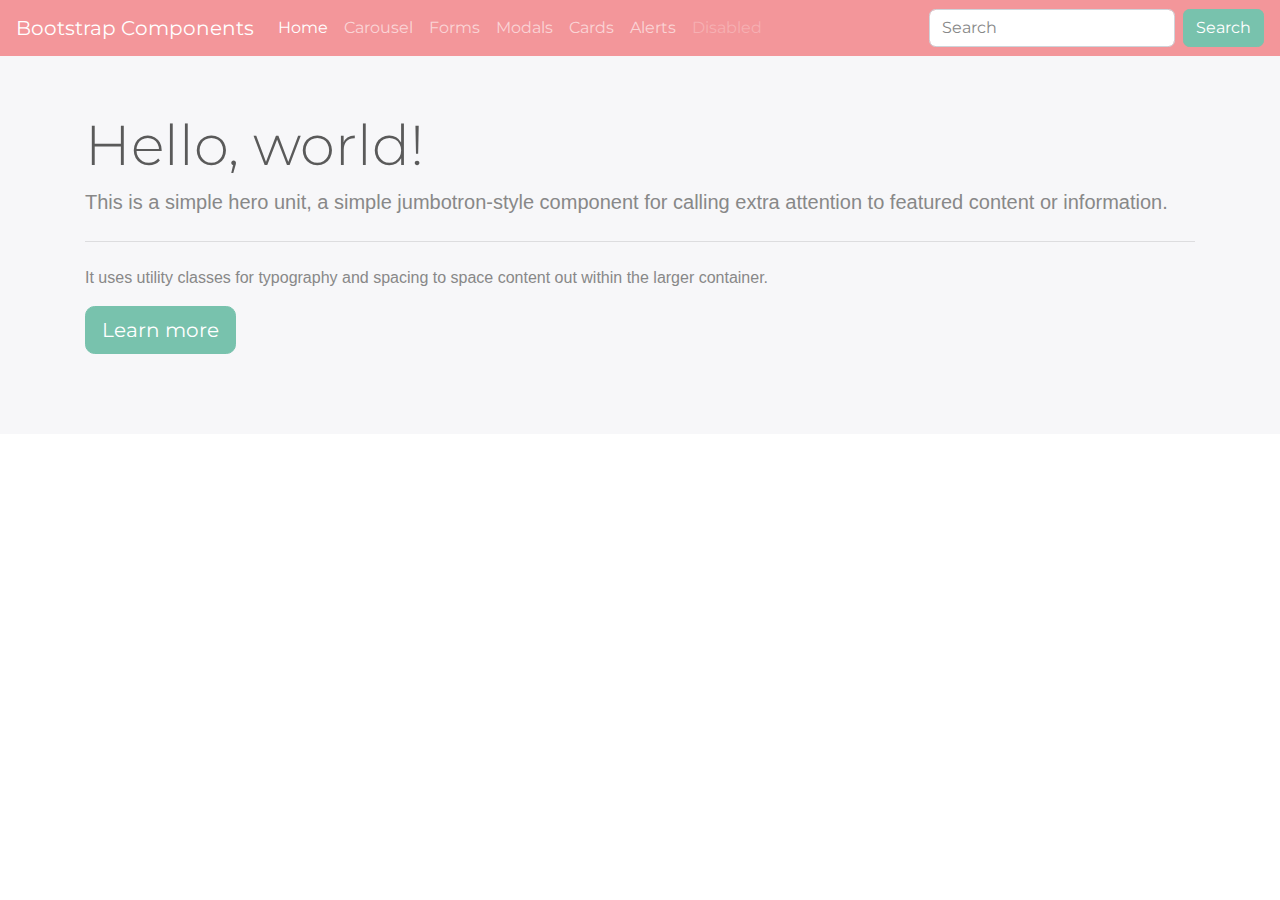
<file: index.html>
<!DOCTYPE html>

<html>
	<head>
		<title>Bootstrap 4.0 - Jumbotron</title>
		<!--<link href="https://maxcdn.bootstrapcdn.com/bootstrap/4.0.0/css/bootstrap.min.css" rel="stylesheet" integrity="sha384-Gn5384xqQ1aoWXA+058RXPxPg6fy4IWvTNh0E263XmFcJlSAwiGgFAW/dAiS6JXm" crossorigin="anonymous">-->

		<script src="https://ajax.googleapis.com/ajax/libs/jquery/1.12.4/jquery.min.js"></script>

		<link href="style.css" rel="stylesheet">
		<link href="bootstrap.css" rel="stylesheet">
	</head>
	
	<body>
		<div class="container-fluid">
			<header>
		    	<!-- Fixed navbar -->
		    	<nav class="navbar navbar-expand-md navbar-dark fixed-top bg-dark">
		        	<a class="navbar-brand" href="#">Bootstrap Components</a>
		        	<button class="navbar-toggler" type="button" data-toggle="collapse" data-target="#navbarCollapse" aria-controls="navbarCollapse" aria-expanded="false" aria-label="Toggle navigation">
		          		<span class="navbar-toggler-icon"></span>
		        	</button>
		        	<div class="collapse navbar-collapse" id="navbarCollapse">
		          		<ul class="navbar-nav mr-auto">
		            		<li class="nav-item active">
		              			<a class="nav-link" href="index.html">Home <span class="sr-only">(current)</span></a>
		            		</li>
		            		<li class="nav-item">
		              			<a class="nav-link" href="carousel.html">Carousel</a>
		            		</li>
		            		<li class="nav-item">
		              			<a class="nav-link" href="forms.html">Forms</a>
		            		</li>
		            		<li class="nav-item">
		              			<a class="nav-link" href="modals.html">Modals</a>
		            		</li>
		            		<li class="nav-item">
		              			<a class="nav-link" href="cards.html">Cards</a>
		            		</li>
		            		<li class="nav-item">
		              			<a class="nav-link" href="alerts.html">Alerts</a>
		            		</li>
		            		<li class="nav-item">
		              			<a class="nav-link disabled" href="#">Disabled</a>
		            		</li>
		          		</ul>
		          		<form class="form-inline mt-2 mt-md-0">
		            		<input class="form-control mr-sm-2" type="text" placeholder="Search" aria-label="Search">
		            		<button class="btn btn-primary my-2 my-sm-0" type="submit">Search</button>
		          		</form>
		        	</div><!-- end collapse nav-->
		      	</nav>
		    </header>
		</div><!-- end of container-fluid-->

		<div class="jumbotron jumbotron-fluid">
			<div class="container">
				<h1 class="display-4">Hello, world!</h1>
			  	<p class="lead">This is a simple hero unit, a simple jumbotron-style component for calling extra attention to featured content or information.</p>
			  	<hr class="my-4">
			  	<p>It uses utility classes for typography and spacing to space content out within the larger container.</p>
			  	<p class="lead">
			    	<a class="btn btn-primary btn-lg" href="#" role="button">Learn more</a>
			  	</p>
		  	</div>
		</div>


		<script src="https://maxcdn.bootstrapcdn.com/bootstrap/4.0.0/js/bootstrap.min.js" integrity="sha384-JZR6Spejh4U02d8jOt6vLEHfe/JQGiRRSQQxSfFWpi1MquVdAyjUar5+76PVCmYl" crossorigin="anonymous"></script>
	</body>


</html>
</file>
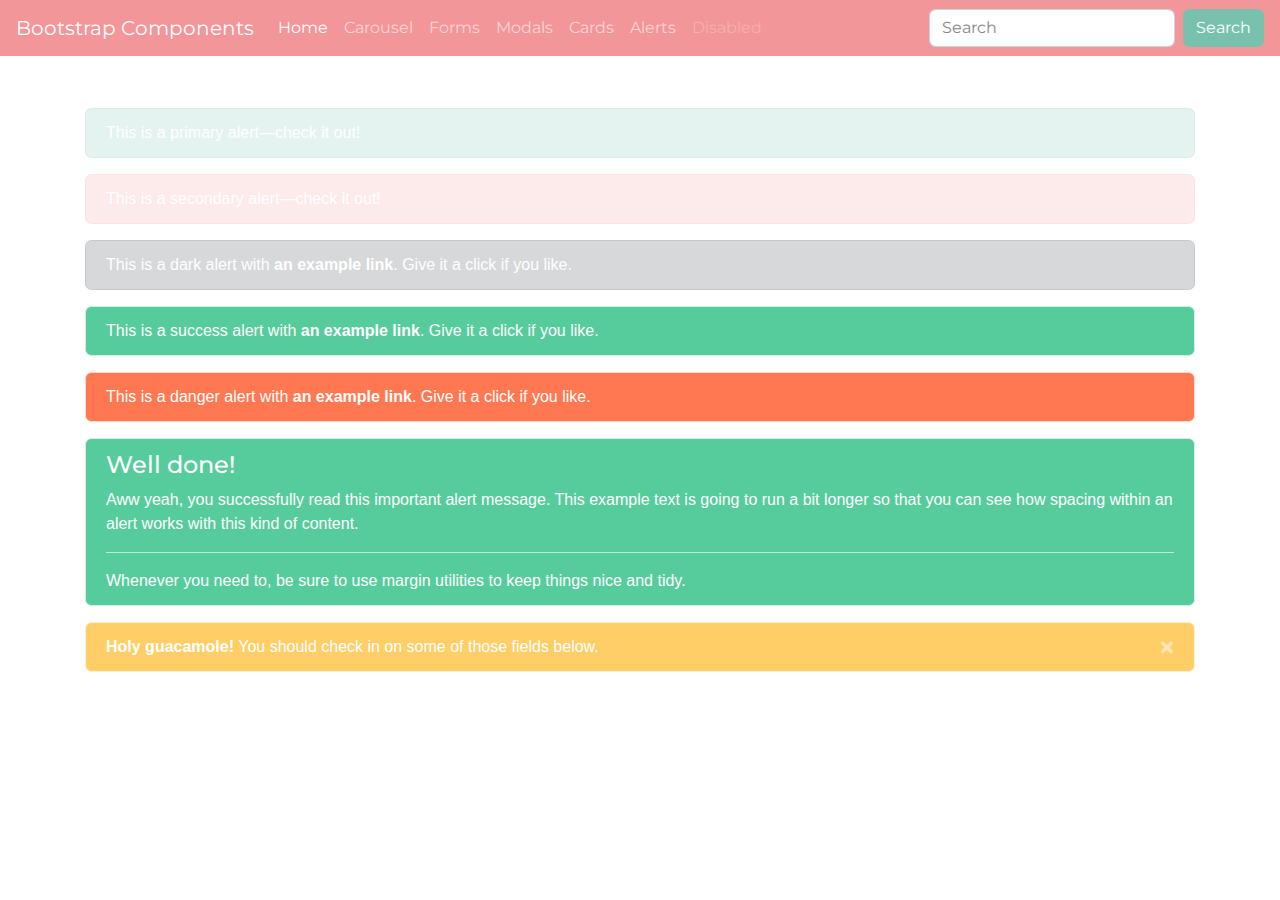
<file: alerts.html>
<!DOCTYPE html>

<html>
	<head>
		<title>Bootstrap 4.0 - Alerts</title>
		<!--<link href="https://maxcdn.bootstrapcdn.com/bootstrap/4.0.0/css/bootstrap.min.css" rel="stylesheet" integrity="sha384-Gn5384xqQ1aoWXA+058RXPxPg6fy4IWvTNh0E263XmFcJlSAwiGgFAW/dAiS6JXm" crossorigin="anonymous">-->

		<script src="https://ajax.googleapis.com/ajax/libs/jquery/1.12.4/jquery.min.js"></script>

		<link href="style.css" rel="stylesheet">
		<link href="bootstrap.css" rel="stylesheet">
	</head>
	
	<body>
		<div class="container-fluid">
			<header>
		    	<!-- Fixed navbar -->
		    	<nav class="navbar navbar-expand-md navbar-dark fixed-top bg-dark">
		        	<a class="navbar-brand" href="#">Bootstrap Components</a>
		        	<button class="navbar-toggler" type="button" data-toggle="collapse" data-target="#navbarCollapse" aria-controls="navbarCollapse" aria-expanded="false" aria-label="Toggle navigation">
		          		<span class="navbar-toggler-icon"></span>
		        	</button>
		        	<div class="collapse navbar-collapse" id="navbarCollapse">
		          		<ul class="navbar-nav mr-auto">
		            		<li class="nav-item active">
		              			<a class="nav-link" href="index.html">Home <span class="sr-only">(current)</span></a>
		            		</li>
		            		<li class="nav-item">
		              			<a class="nav-link" href="carousel.html">Carousel</a>
		            		</li>
		            		<li class="nav-item">
		              			<a class="nav-link" href="forms.html">Forms</a>
		            		</li>
		            		<li class="nav-item">
		              			<a class="nav-link" href="modals.html">Modals</a>
		            		</li>
		            		<li class="nav-item">
		              			<a class="nav-link" href="cards.html">Cards</a>
		            		</li>
		            		<li class="nav-item">
		              			<a class="nav-link" href="alerts.html">Alerts</a>
		            		</li>
		            		<li class="nav-item">
		              			<a class="nav-link disabled" href="#">Disabled</a>
		            		</li>
		          		</ul>
		          		<form class="form-inline mt-2 mt-md-0">
		            		<input class="form-control mr-sm-2" type="text" placeholder="Search" aria-label="Search">
		            		<button class="btn btn-primary my-2 my-sm-0" type="submit">Search</button>
		          		</form>
		        	</div><!-- end collapse nav-->
		      	</nav>
		    </header>
		</div><!-- end of container-fluid-->

		<div class="container">
			<div class="alert alert-primary" role="alert">This is a primary alert—check it out!</div>
			<div class="alert alert-secondary" role="alert">This is a secondary alert—check it out!</div>

			<div class="alert alert-dark" role="alert">
  				This is a dark alert with <a href="#" class="alert-link">an example link</a>. Give it a click if you like.
			</div>
			<div class="alert alert-success" role="alert">
  				This is a success alert with <a href="index.html" class="alert-link">an example link</a>. Give it a click if you like.
			</div>
			<div class="alert alert-danger" role="alert">
  				This is a danger alert with <a href="alerts.html" class="alert-link">an example link</a>. Give it a click if you like.
			</div>

			

			<div class="alert alert-success" role="alert">
  				<h4 class="alert-heading">Well done!</h4>
  				<p>Aww yeah, you successfully read this important alert message. This example text is going to run a bit longer so that you can see how spacing within an alert works with this kind of content.</p>
  				<hr>
  				<p class="mb-0">Whenever you need to, be sure to use margin utilities to keep things nice and tidy.</p>
			</div>

			<div class="alert alert-warning alert-dismissible fade show" role="alert">
				<strong>Holy guacamole!</strong> You should check in on some of those fields below.
			  	<button type="button" class="close" data-dismiss="alert" aria-label="Close">
			    	<span aria-hidden="true">&times;</span>
			  	</button>
			</div>
		</div><!-- end of container-->


		<script src="https://maxcdn.bootstrapcdn.com/bootstrap/4.0.0/js/bootstrap.min.js" integrity="sha384-JZR6Spejh4U02d8jOt6vLEHfe/JQGiRRSQQxSfFWpi1MquVdAyjUar5+76PVCmYl" crossorigin="anonymous"></script>
	</body>


</html>
</file>
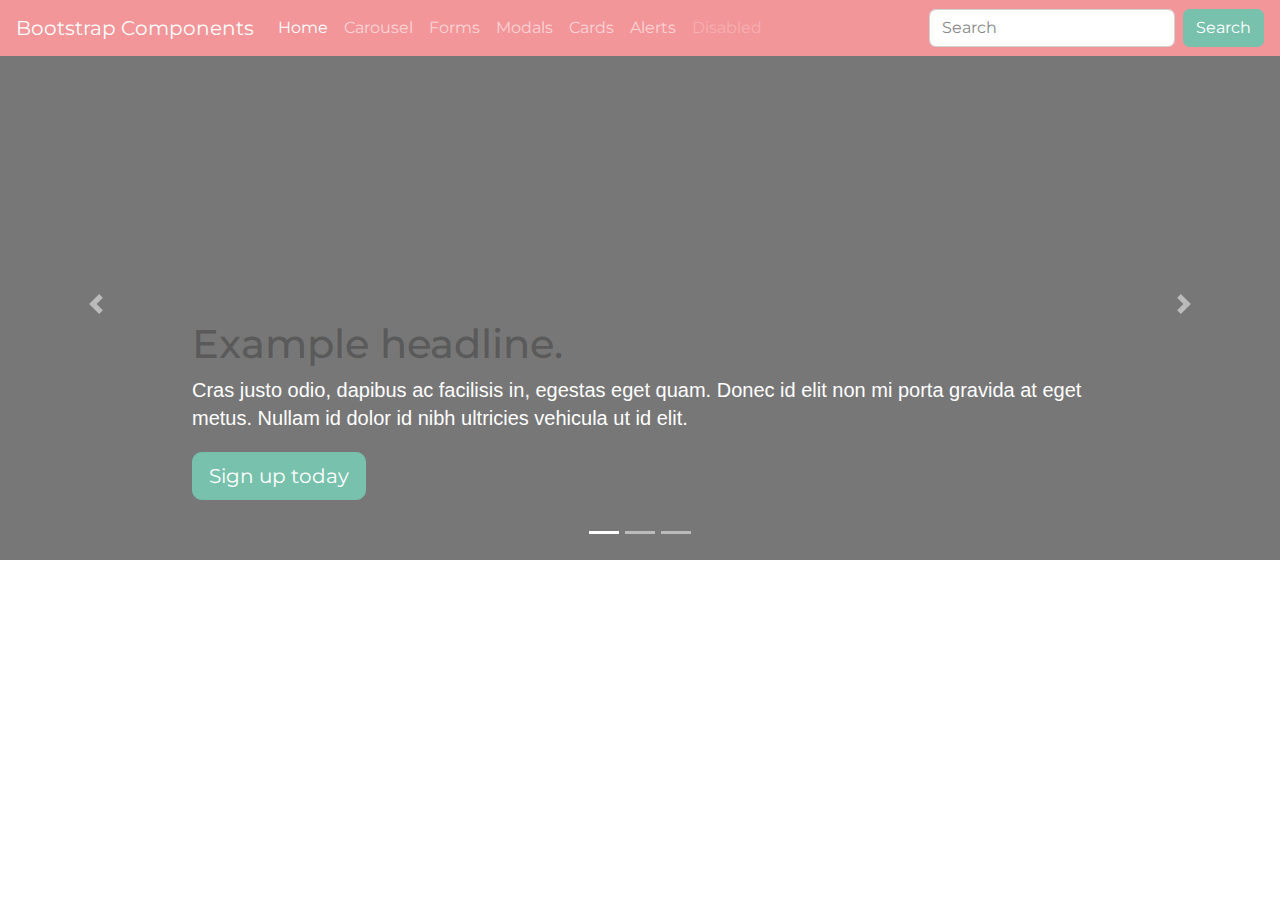
<file: carousel.html>
<!DOCTYPE html>

<html>
	<head>
		<title>Bootstrap 4.0 - Carousel</title>
		<!--<link href="https://maxcdn.bootstrapcdn.com/bootstrap/4.0.0/css/bootstrap.min.css" rel="stylesheet" integrity="sha384-Gn5384xqQ1aoWXA+058RXPxPg6fy4IWvTNh0E263XmFcJlSAwiGgFAW/dAiS6JXm" crossorigin="anonymous">-->

		<script src="https://ajax.googleapis.com/ajax/libs/jquery/1.12.4/jquery.min.js"></script>

		<link href="style.css" rel="stylesheet">
		<link href="bootstrap.css" rel="stylesheet">
	</head>
	
	<body>
		<div class="container-fluid">
			<header>
		    	<!-- Fixed navbar -->
		    	<nav class="navbar navbar-expand-md navbar-dark fixed-top bg-dark">
		        	<a class="navbar-brand" href="#">Bootstrap Components</a>
		        	<button class="navbar-toggler" type="button" data-toggle="collapse" data-target="#navbarCollapse" aria-controls="navbarCollapse" aria-expanded="false" aria-label="Toggle navigation">
		          		<span class="navbar-toggler-icon"></span>
		        	</button>
		        	<div class="collapse navbar-collapse" id="navbarCollapse">
		          		<ul class="navbar-nav mr-auto">
		            		<li class="nav-item active">
		              			<a class="nav-link" href="index.html">Home <span class="sr-only">(current)</span></a>
		            		</li>
		            		<li class="nav-item">
		              			<a class="nav-link" href="carousel.html">Carousel</a>
		            		</li>
		            		<li class="nav-item">
		              			<a class="nav-link" href="forms.html">Forms</a>
		            		</li>
		            		<li class="nav-item">
		              			<a class="nav-link" href="modals.html">Modals</a>
		            		</li>
		            		<li class="nav-item">
		              			<a class="nav-link" href="cards.html">Cards</a>
		            		</li>
		            		<li class="nav-item">
		              			<a class="nav-link" href="alerts.html">Alerts</a>
		            		</li>
		            		<li class="nav-item">
		              			<a class="nav-link disabled" href="#">Disabled</a>
		            		</li>
		          		</ul>
		          		<form class="form-inline mt-2 mt-md-0">
		            		<input class="form-control mr-sm-2" type="text" placeholder="Search" aria-label="Search">
		            		<button class="btn btn-primary my-2 my-sm-0" type="submit">Search</button>
		          		</form>
		        	</div><!-- end collapse nav-->
		      	</nav>
		    </header>
		</div><!-- end of container-fluid-->

      	<div id="myCarousel" class="carousel slide" data-ride="carousel">
	        <ol class="carousel-indicators">
	          	<li data-target="#myCarousel" data-slide-to="0" class="active"></li>
	          	<li data-target="#myCarousel" data-slide-to="1"></li>
	          	<li data-target="#myCarousel" data-slide-to="2"></li>
	        </ol>
	        <div class="carousel-inner">
	          	<div class="carousel-item active">
	            	<img class="first-slide" src="[data-uri]" alt="First slide">
	            	<div class="container">
	              		<div class="carousel-caption text-left">
	                <h1>Example headline.</h1>
	                <p>Cras justo odio, dapibus ac facilisis in, egestas eget quam. Donec id elit non mi porta gravida at eget metus. Nullam id dolor id nibh ultricies vehicula ut id elit.</p>
	                <p><a class="btn btn-lg btn-primary" href="#" role="button">Sign up today</a></p>
	              </div>
	            </div>
	          </div>
	          <div class="carousel-item">
	            <img class="second-slide" src="[data-uri]" alt="Second slide">
	            <div class="container">
	              <div class="carousel-caption">
	                <h1>Another example headline.</h1>
	                <p>Cras justo odio, dapibus ac facilisis in, egestas eget quam. Donec id elit non mi porta gravida at eget metus. Nullam id dolor id nibh ultricies vehicula ut id elit.</p>
	                <p><a class="btn btn-lg btn-primary" href="#" role="button">Learn more</a></p>
	              </div>
	            </div>
	          </div>
	          <div class="carousel-item">
	            <img class="third-slide" src="[data-uri]" alt="Third slide">
	            <div class="container">
	              <div class="carousel-caption text-right">
	                <h1>One more for good measure.</h1>
	                <p>Cras justo odio, dapibus ac facilisis in, egestas eget quam. Donec id elit non mi porta gravida at eget metus. Nullam id dolor id nibh ultricies vehicula ut id elit.</p>
	                <p><a class="btn btn-lg btn-primary" href="#" role="button">Browse gallery</a></p>
	              </div>
	            </div>
	          </div>
        	</div>
	        <a class="carousel-control-prev" href="#myCarousel" role="button" data-slide="prev">
	          <span class="carousel-control-prev-icon" aria-hidden="true"></span>
	          <span class="sr-only">Previous</span>
	        </a>
	        <a class="carousel-control-next" href="#myCarousel" role="button" data-slide="next">
	          <span class="carousel-control-next-icon" aria-hidden="true"></span>
	          <span class="sr-only">Next</span>
	        </a>
      	</div><!-- end myCarousel-->

		<script src="https://maxcdn.bootstrapcdn.com/bootstrap/4.0.0/js/bootstrap.min.js" integrity="sha384-JZR6Spejh4U02d8jOt6vLEHfe/JQGiRRSQQxSfFWpi1MquVdAyjUar5+76PVCmYl" crossorigin="anonymous"></script>
	</body>


</html>
</file>
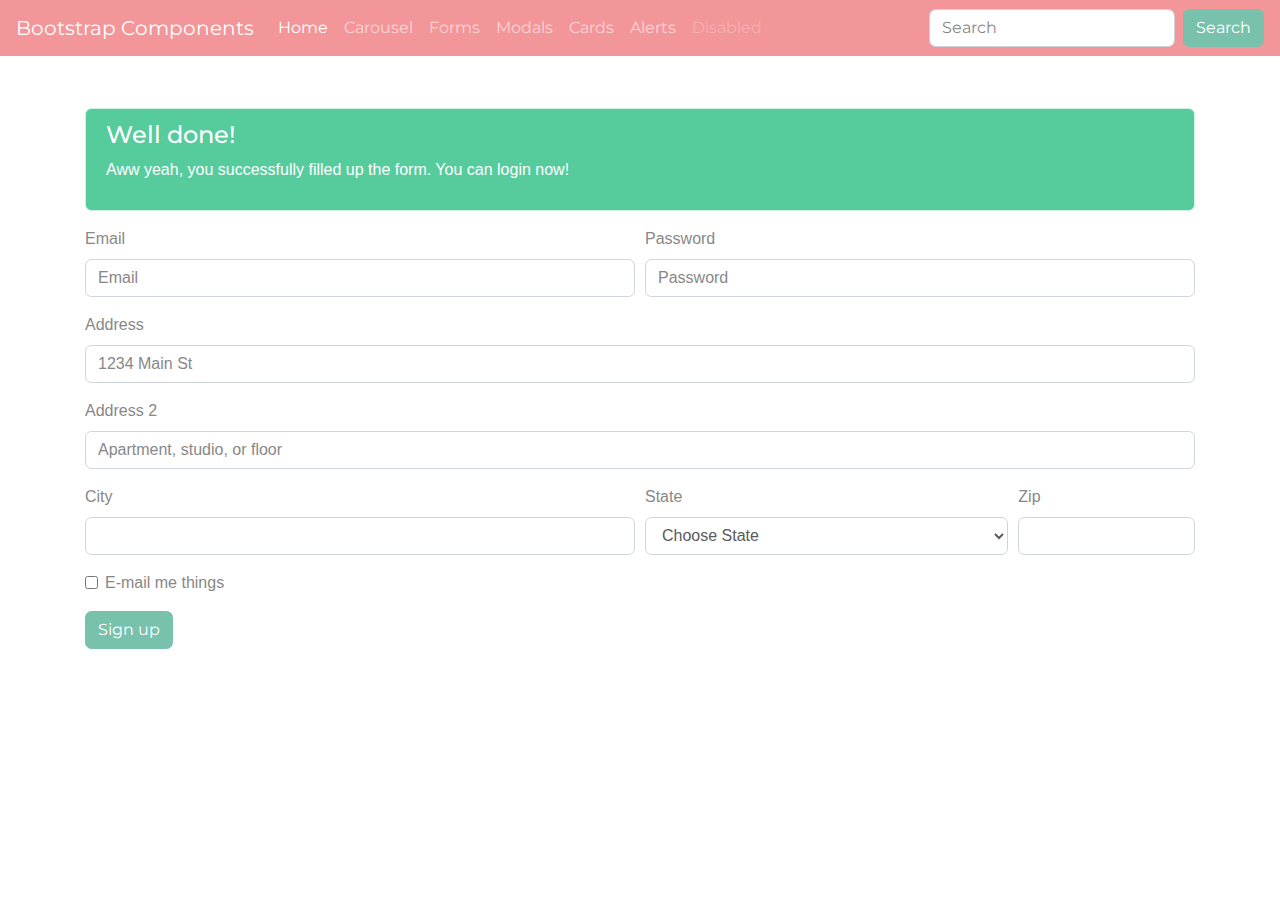
<file: forms.html>
<!DOCTYPE html>

<html>
	<head>
		<title>Bootstrap 4.0 - Forms</title>
		<!--<link href="https://maxcdn.bootstrapcdn.com/bootstrap/4.0.0/css/bootstrap.min.css" rel="stylesheet" integrity="sha384-Gn5384xqQ1aoWXA+058RXPxPg6fy4IWvTNh0E263XmFcJlSAwiGgFAW/dAiS6JXm" crossorigin="anonymous">-->

		<script src="https://ajax.googleapis.com/ajax/libs/jquery/1.12.4/jquery.min.js"></script>

		<link href="style.css" rel="stylesheet">
		<link href="bootstrap.css" rel="stylesheet">
	</head>
	
	<body>
		<div class="container-fluid">
			<header>
		    	<!-- Fixed navbar -->
		    	<nav class="navbar navbar-expand-md navbar-dark fixed-top bg-dark">
		        	<a class="navbar-brand" href="#">Bootstrap Components</a>
		        	<button class="navbar-toggler" type="button" data-toggle="collapse" data-target="#navbarCollapse" aria-controls="navbarCollapse" aria-expanded="false" aria-label="Toggle navigation">
		          		<span class="navbar-toggler-icon"></span>
		        	</button>
		        	<div class="collapse navbar-collapse" id="navbarCollapse">
		          		<ul class="navbar-nav mr-auto">
		            		<li class="nav-item active">
		              			<a class="nav-link" href="index.html">Home <span class="sr-only">(current)</span></a>
		            		</li>
		            		<li class="nav-item">
		              			<a class="nav-link" href="carousel.html">Carousel</a>
		            		</li>
		            		<li class="nav-item">
		              			<a class="nav-link" href="forms.html">Forms</a>
		            		</li>
		            		<li class="nav-item">
		              			<a class="nav-link" href="modals.html">Modals</a>
		            		</li>
		            		<li class="nav-item">
		              			<a class="nav-link" href="cards.html">Cards</a>
		            		</li>
		            		<li class="nav-item">
		              			<a class="nav-link" href="alerts.html">Alerts</a>
		            		</li>
		            		<li class="nav-item">
		              			<a class="nav-link disabled" href="#">Disabled</a>
		            		</li>
		          		</ul>
		          		<form class="form-inline mt-2 mt-md-0">
		            		<input class="form-control mr-sm-2" type="text" placeholder="Search" aria-label="Search">
		            		<button class="btn btn-primary my-2 my-sm-0" type="submit">Search</button>
		          		</form>
		        	</div><!-- end collapse nav-->
		      	</nav>
		    </header>
		</div><!-- end of container-fluid-->

		<div class="container">
			<div class="alert alert-success" role="alert">
			 	<h4 class="alert-heading">Well done!</h4>
			  	<p>Aww yeah, you successfully filled up the form. You can login now!</p>
			</div>
			<form>
			  	<div class="form-row">
				    <div class="form-group col-md-6">
					    <label for="inputEmail4">Email</label>
					    <input type="email" class="form-control" id="inputEmail4" placeholder="Email">
				    </div>
			    	<div class="form-group col-md-6">
			      		<label for="inputPassword4">Password</label>
			      		<input type="password" class="form-control" id="inputPassword4" placeholder="Password">
			    	</div>
			  	</div>
			  	<div class="form-group">
			    	<label for="inputAddress">Address</label>
			    	<input type="text" class="form-control" id="inputAddress" placeholder="1234 Main St">
			  	</div>
			  	<div class="form-group">
			    	<label for="inputAddress2">Address 2</label>
			    	<input type="text" class="form-control" id="inputAddress2" placeholder="Apartment, studio, or floor">
			  	</div>
			  	<div class="form-row">
			    	<div class="form-group col-md-6">
			      		<label for="inputCity">City</label>
			      		<input type="text" class="form-control" id="inputCity">
			    	</div>
			    	<div class="form-group col-md-4">
			      		<label for="inputState">State</label>
			      		<select id="inputState" class="form-control">
			        		<option selected>Choose State</option>
			        		<option>Los Angeles</option>
			        		<option>New York</option>
			      		</select>
			    	</div>
			    	<div class="form-group col-md-2">
			      		<label for="inputZip">Zip</label>
			      		<input type="text" class="form-control" id="inputZip">
			    	</div>
			  	</div>
			  	<div class="form-group">
			    	<div class="form-check">
			      		<input class="form-check-input" type="checkbox" id="gridCheck">
			      		<label class="form-check-label" for="gridCheck">E-mail me things</label>
			    	</div>
			  	</div>
			  	<button type="submit" class="btn btn-primary">Sign up</button>
			</form>
		</div><!-- end container-fluid -->



		<script src="https://maxcdn.bootstrapcdn.com/bootstrap/4.0.0/js/bootstrap.min.js" integrity="sha384-JZR6Spejh4U02d8jOt6vLEHfe/JQGiRRSQQxSfFWpi1MquVdAyjUar5+76PVCmYl" crossorigin="anonymous"></script>
	</body>


</html>
</file>
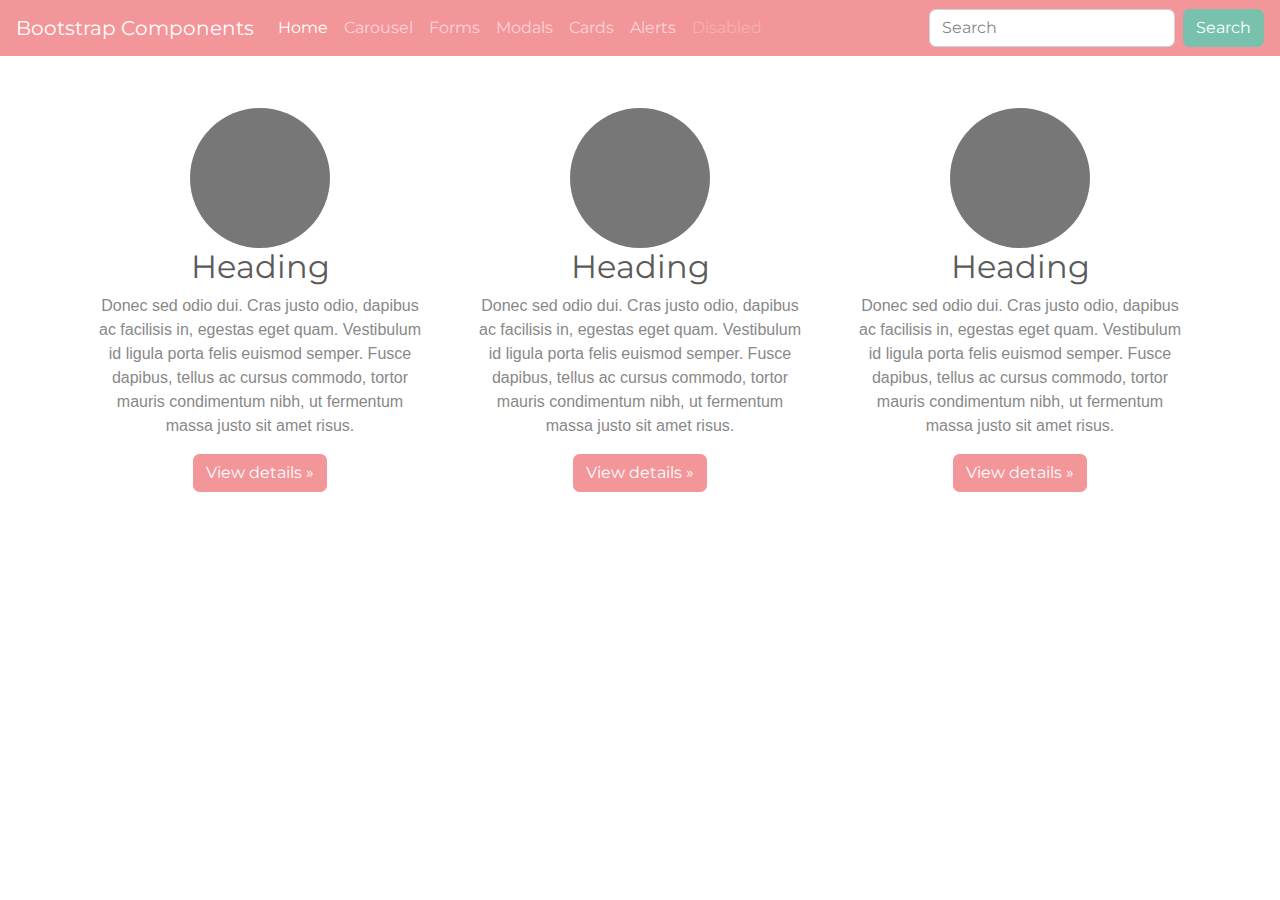
<file: modals.html>
<!DOCTYPE html>

<html>
	<head>
		<title>Bootstrap 4.0 - Modals</title>
		<!--<link href="https://maxcdn.bootstrapcdn.com/bootstrap/4.0.0/css/bootstrap.min.css" rel="stylesheet" integrity="sha384-Gn5384xqQ1aoWXA+058RXPxPg6fy4IWvTNh0E263XmFcJlSAwiGgFAW/dAiS6JXm" crossorigin="anonymous">-->

		<script src="https://ajax.googleapis.com/ajax/libs/jquery/1.12.4/jquery.min.js"></script>

		<link href="style.css" rel="stylesheet">
		<link href="bootstrap.css" rel="stylesheet">
	</head>
	
	<body>
		<div class="container-fluid">
			<header>
		    	<!-- Fixed navbar -->
		    	<nav class="navbar navbar-expand-md navbar-dark fixed-top bg-dark">
		        	<a class="navbar-brand" href="#">Bootstrap Components</a>
		        	<button class="navbar-toggler" type="button" data-toggle="collapse" data-target="#navbarCollapse" aria-controls="navbarCollapse" aria-expanded="false" aria-label="Toggle navigation">
		          		<span class="navbar-toggler-icon"></span>
		        	</button>
		        	<div class="collapse navbar-collapse" id="navbarCollapse">
		          		<ul class="navbar-nav mr-auto">
		            		<li class="nav-item active">
		              			<a class="nav-link" href="index.html">Home <span class="sr-only">(current)</span></a>
		            		</li>
		            		<li class="nav-item">
		              			<a class="nav-link" href="carousel.html">Carousel</a>
		            		</li>
		            		<li class="nav-item">
		              			<a class="nav-link" href="forms.html">Forms</a>
		            		</li>
		            		<li class="nav-item">
		              			<a class="nav-link" href="modals.html">Modals</a>
		            		</li>
		            		<li class="nav-item">
		              			<a class="nav-link" href="cards.html">Cards</a>
		            		</li>
		            		<li class="nav-item">
		              			<a class="nav-link" href="alerts.html">Alerts</a>
		            		</li>
		            		<li class="nav-item">
		              			<a class="nav-link disabled" href="#">Disabled</a>
		            		</li>
		          		</ul>
		          		<form class="form-inline mt-2 mt-md-0">
		            		<input class="form-control mr-sm-2" type="text" placeholder="Search" aria-label="Search">
		            		<button class="btn btn-primary my-2 my-sm-0" type="submit">Search</button>
		          		</form>
		        	</div><!-- end collapse nav-->
		      	</nav>
		    </header>
		</div><!-- end of container-fluid-->

		<div class="container marketing">

        <!-- Three columns of text below the carousel -->
	        <div class="row">
	        	<div class="col-lg-4">
	            	<img class="rounded-circle" src="[data-uri]" alt="Generic placeholder image" width="140" height="140">
	            	<h2>Heading</h2>
	            	<p>Donec sed odio dui. Cras justo odio, dapibus ac facilisis in, egestas eget quam. Vestibulum id ligula porta felis euismod semper. Fusce dapibus, tellus ac cursus commodo, tortor mauris condimentum nibh, ut fermentum massa justo sit amet risus.</p>
	            	<p><a class="btn btn-secondary" href="#" role="button" data-toggle="modal" data-target="#modalOne">View details &raquo;</a></p>
	          	</div><!-- /.col-lg-4 -->
	          	<div class="modal fade" id="modalOne" tabindex="-1" role="dialog" aria-labelledby="modal1" aria-hidden="true">
				  	<div class="modal-dialog modal-dialog-centered" role="document">
				    	<div class="modal-content">
				      		<div class="modal-header">
				        		<h5 class="modal-title" id="exampleModalLabel">Modal One</h5>
				        		<button type="button" class="close" data-dismiss="modal" aria-label="Close">
				          			<span aria-hidden="true">&times;</span>
				        		</button>
				      		</div>
				      		<div class="modal-body">
				        	Donec sed odio dui. Cras justo odio, dapibus ac facilisis in, egestas eget quam. Vestibulum id ligula porta felis euismod semper. Fusce dapibus, tellus ac cursus commodo, tortor mauris condimentum nibh, ut fermentum massa justo sit amet risus.
				      		</div>
				      		<div class="modal-footer">
				        		<button type="button" class="btn btn-secondary" data-dismiss="modal">Close</button>
				        		<button type="button" class="btn btn-primary">Save changes</button>
				      		</div>
				    	</div>
				  	</div>
				</div>

	          	<div class="col-lg-4">
	            	<img class="rounded-circle" src="[data-uri]" alt="Generic placeholder image" width="140" height="140">
	           		<h2>Heading</h2>
	            	<p>Donec sed odio dui. Cras justo odio, dapibus ac facilisis in, egestas eget quam. Vestibulum id ligula porta felis euismod semper. Fusce dapibus, tellus ac cursus commodo, tortor mauris condimentum nibh, ut fermentum massa justo sit amet risus.</p>
	            	<p><a class="btn btn-secondary" href="#" role="button" data-toggle="modal" data-target="#modalTwo">View details &raquo;</a></p>
	          	</div><!-- /.col-lg-4 -->
	          	<div class="modal fade" id="modalTwo" tabindex="-1" role="dialog" aria-labelledby="modal1" aria-hidden="true">
				  	<div class="modal-dialog modal-dialog-centered" role="document">
				    	<div class="modal-content">
				      		<div class="modal-header">
				        		<h5 class="modal-title" id="exampleModalLabel">Modal Two</h5>
				        		<button type="button" class="close" data-dismiss="modal" aria-label="Close">
				          			<span aria-hidden="true">&times;</span>
				        		</button>
				      		</div>
				      		<div class="modal-body">
				        	Donec sed odio dui. Cras justo odio, dapibus ac facilisis in, egestas eget quam. Vestibulum id ligula porta felis euismod semper. Fusce dapibus, tellus ac cursus commodo, tortor mauris condimentum nibh, ut fermentum massa justo sit amet risus.
				      		</div>
				      		<div class="modal-footer">
				        		<button type="button" class="btn btn-secondary" data-dismiss="modal">Close</button>
				        		<button type="button" class="btn btn-primary">Save changes</button>
				      		</div>
				    	</div>
				  	</div>
				</div>

	          	<div class="col-lg-4">
	            	<img class="rounded-circle" src="[data-uri]" alt="Generic placeholder image" width="140" height="140">
	            	<h2>Heading</h2>
	            	<p>Donec sed odio dui. Cras justo odio, dapibus ac facilisis in, egestas eget quam. Vestibulum id ligula porta felis euismod semper. Fusce dapibus, tellus ac cursus commodo, tortor mauris condimentum nibh, ut fermentum massa justo sit amet risus.</p>
	            	<p><a class="btn btn-secondary" href="#" role="button" data-toggle="modal" data-target="#modalThree">View details &raquo;</a></p>
	          	</div><!-- /.col-lg-4 -->
	          	<div class="modal fade" id="modalThree" tabindex="-1" role="dialog" aria-labelledby="modal1" aria-hidden="true">
				  	<div class="modal-dialog modal-dialog-centered" role="document">
				    	<div class="modal-content">
				      		<div class="modal-header">
				        		<h5 class="modal-title" id="exampleModalLabel">Modal Three</h5>
				        		<button type="button" class="close" data-dismiss="modal" aria-label="Close">
				          			<span aria-hidden="true">&times;</span>
				        		</button>
				      		</div>
				      		<div class="modal-body">
				        	Donec sed odio dui. Cras justo odio, dapibus ac facilisis in, egestas eget quam. Vestibulum id ligula porta felis euismod semper. Fusce dapibus, tellus ac cursus commodo, tortor mauris condimentum nibh, ut fermentum massa justo sit amet risus.
				      		</div>
				      		<div class="modal-footer">
				        		<button type="button" class="btn btn-secondary" data-dismiss="modal">Close</button>
				        		<button type="button" class="btn btn-primary">Save changes</button>
				      		</div>
				    	</div>
				  	</div>
				</div>

	        </div><!-- /.row -->
    	</div> <!-- end of container -->


		<script src="https://maxcdn.bootstrapcdn.com/bootstrap/4.0.0/js/bootstrap.min.js" integrity="sha384-JZR6Spejh4U02d8jOt6vLEHfe/JQGiRRSQQxSfFWpi1MquVdAyjUar5+76PVCmYl" crossorigin="anonymous"></script>
	</body>


</html>
</file>
<file: style.css>
/* Sticky footer styles
-------------------------------------------------- */
html {
  position: relative;
  min-height: 100%;
}
body {
  /* Margin bottom by footer height */
  margin-bottom: 60px;
  padding-top: 3rem;
  padding-bottom: 3rem;
  color: #5a5a5a;
}
.footer {
  position: absolute;
  bottom: 0;
  width: 100%;
  /* Set the fixed height of the footer here */
  height: 60px;
  line-height: 60px; /* Vertically center the text there */
  background-color: #f5f5f5;
}


/* Custom page CSS
-------------------------------------------------- */
/* Not required for template or sticky footer method. */

body > .container {
  padding: 60px 15px 0;
}

.footer > .container {
  padding-right: 15px;
  padding-left: 15px;
}

code {
  font-size: 80%;
}


/* CUSTOMIZE THE CAROUSEL
-------------------------------------------------- */

/* Carousel base class */
.carousel {
  margin-bottom: 4rem;
}
/* Since positioning the image, we need to help out the caption */
.carousel-caption {
  bottom: 3rem;
  z-index: 10;
}

/* Declare heights because of positioning of img element */
.carousel-item {
  height: 32rem;
  background-color: #777;
}
.carousel-item > img {
  position: absolute;
  top: 0;
  left: 0;
  min-width: 100%;
  height: 32rem;
}


/* MARKETING CONTENT
-------------------------------------------------- */

/* Center align the text within the three columns below the carousel */
.marketing .col-lg-4 {
  margin-bottom: 1.5rem;
  text-align: center;
}
.marketing h2 {
  font-weight: 400;
}
.marketing .col-lg-4 p {
  margin-right: .75rem;
  margin-left: .75rem;
}


/* Featurettes
------------------------- */

.featurette-divider {
  margin: 5rem 0; /* Space out the Bootstrap <hr> more */
}

/* Thin out the marketing headings */
.featurette-heading {
  font-weight: 300;
  line-height: 1;
  letter-spacing: -.05rem;
}


/* RESPONSIVE CSS
-------------------------------------------------- */

@media (min-width: 40em) {
  /* Bump up size of carousel content */
  .carousel-caption p {
    margin-bottom: 1.25rem;
    font-size: 1.25rem;
    line-height: 1.4;
  }

  .featurette-heading {
    font-size: 50px;
  }
}

@media (min-width: 62em) {
  .featurette-heading {
    margin-top: 7rem;
  }
}
</file>
